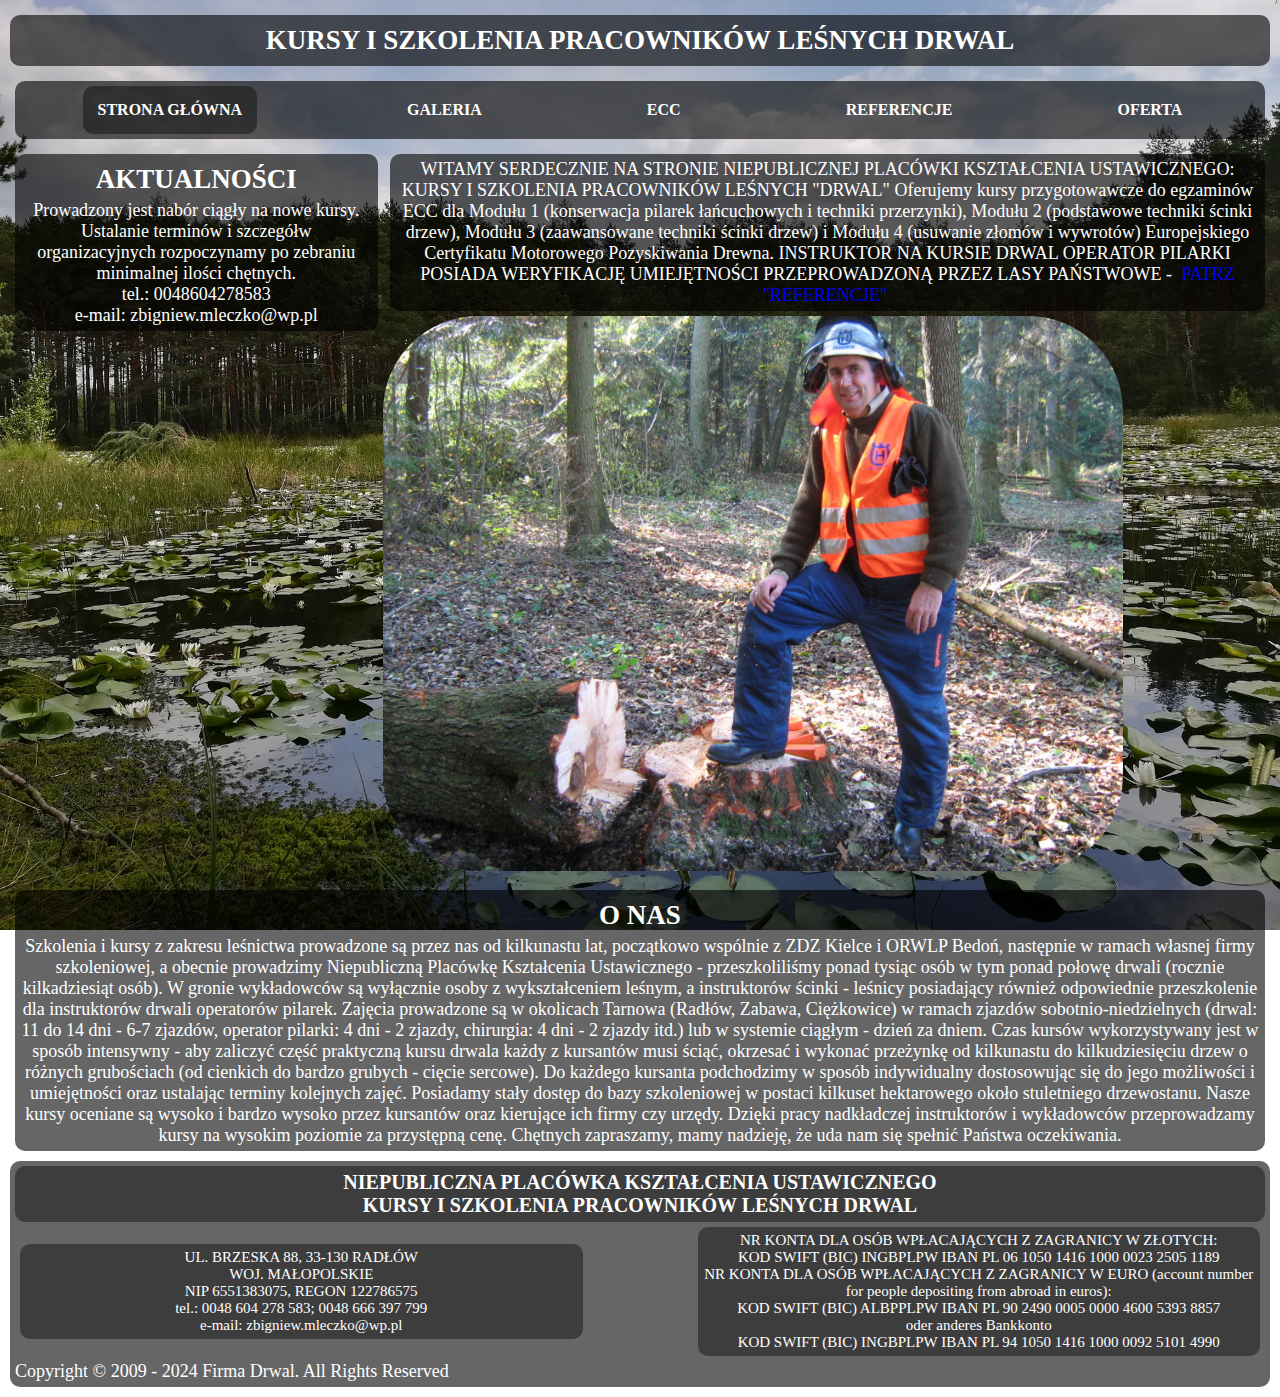
<file: index.html>
<!DOCTYPE html>
<html lang="pl">
    <head>
        <title>KURSY I SZKOLENIA PRACOWNIKÓW LEŚNYCH DRWAL</title>
        <link rel="stylesheet" href="style.css">
        <link rel="icon" href="images/tree.png" type="image/png">
        <meta charset="UTF-8">
        <meta name="viewport" content="width=device-width, initial-scale=1.0">
        <meta name="Keywords" content="kurs, kurs drwali, drwal, skider, chirurgia drzew, szkolenia, kurs bhp dla leśników, kursy drwala świętokrzyskie, kursy drwala małopolskie">
        <meta name="Author" content="Michał Mleczko">
        <meta name="Generator" content="Visual Studio Code">
    </head>

    <body>
        <header class="text1">
            <h2>KURSY I SZKOLENIA PRACOWNIKÓW LEŚNYCH DRWAL</h2>
        </header>

        <nav class="navbar" class="text1">
            <ul>
                <li><a href="index.html" class="activenav">STRONA GŁÓWNA</a></li>
                <li><a href="galeria.html">GALERIA</a></li>
                <li><a href="ecc.html">ECC</a></li>
                <li><a href="referencje.html">REFERENCJE</a></li>
                <li><a href="oferta.html">OFERTA</a></li>
            </ul>
        </nav>

        <main id="mainMain">
            <aside class="text1">
                <h2>AKTUALNOŚCI</h2>
                Prowadzony jest nabór ciągły na nowe kursy. Ustalanie terminów i szczegółw organizacyjnych rozpoczynamy po zebraniu minimalnej ilości chętnych.<br>
                tel.: 0048604278583<br>
                e-mail: zbigniew.mleczko@wp.pl
            </aside>

            <section class="text1">
                WITAMY SERDECZNIE NA STRONIE NIEPUBLICZNEJ PLACÓWKI KSZTAŁCENIA USTAWICZNEGO: KURSY I SZKOLENIA PRACOWNIKÓW LEŚNYCH "DRWAL"
                Oferujemy kursy przygotowawcze do egzaminów ECC dla Modułu 1 (konserwacja pilarek łańcuchowych i techniki przerzynki), Modułu 2 (podstawowe techniki ścinki drzew), Modułu 3 (zaawansowane techniki ścinki drzew) i Modułu 4 (usuwanie złomów i wywrotów) Europejskiego Certyfikatu Motorowego Pozyskiwania Drewna.
                INSTRUKTOR NA KURSIE DRWAL OPERATOR PILARKI POSIADA WERYFIKACJĘ UMIEJĘTNOŚCI PRZEPROWADZONĄ PRZEZ LASY PAŃSTWOWE - <a href="/referencje.html" id="arefindex">PATRZ "REFERENCJE"</a>
            </section>

            <div id="mainImage">
                <img src="images/mainImage.jpg">
            </div>

            <div class="text1" style="color: white;">
                <h2>O NAS</h2>
                Szkolenia i kursy z zakresu leśnictwa prowadzone są przez nas od kilkunastu lat, początkowo wspólnie z ZDZ Kielce i ORWLP Bedoń, następnie w ramach własnej firmy szkoleniowej, a obecnie prowadzimy Niepubliczną Placówkę Kształcenia Ustawicznego - przeszkoliliśmy ponad tysiąc osób w tym ponad połowę drwali (rocznie kilkadziesiąt osób). W gronie wykładowców są wyłącznie osoby z wykształceniem leśnym, a instruktorów ścinki - leśnicy posiadający również odpowiednie przeszkolenie dla instruktorów drwali operatorów pilarek. Zajęcia prowadzone są w okolicach Tarnowa (Radłów, Zabawa, Ciężkowice) w ramach zjazdów sobotnio-niedzielnych (drwal: 11 do 14 dni - 6-7 zjazdów, operator pilarki: 4 dni - 2 zjazdy, chirurgia: 4 dni - 2 zjazdy itd.) lub w systemie ciągłym - dzień za dniem. Czas kursów wykorzystywany jest w sposób intensywny - aby zaliczyć część praktyczną kursu drwala każdy z kursantów musi ściąć, okrzesać i wykonać przeżynkę od kilkunastu do kilkudziesięciu drzew o różnych grubościach (od cienkich do bardzo grubych - cięcie sercowe). Do każdego kursanta podchodzimy w sposób indywidualny dostosowując się do jego możliwości i umiejętności oraz ustalając terminy kolejnych zajęć. Posiadamy stały dostęp do bazy szkoleniowej w postaci kilkuset hektarowego około stuletniego drzewostanu. Nasze kursy oceniane są wysoko i bardzo wysoko przez kursantów oraz kierujące ich firmy czy urzędy. Dzięki pracy nadkładczej instruktorów i wykładowców przeprowadzamy kursy na wysokim poziomie za przystępną cenę. Chętnych zapraszamy, mamy nadzieję, że uda nam się spełnić Państwa oczekiwania.
            </div>
        </main>


        <footer class="text1">
            <h5>
                NIEPUBLICZNA PLACÓWKA KSZTAŁCENIA USTAWICZNEGO <br>
                KURSY I SZKOLENIA PRACOWNIKÓW LEŚNYCH DRWAL
            </h5>
            
            <div class="footerBoxes">
                UL. BRZESKA 88, 33-130 RADŁÓW <br>
                WOJ. MAŁOPOLSKIE <br>
                NIP 6551383075, REGON 122786575 <br>
                tel.: 0048 604 278 583; 0048 666 397 799 <br>
                e-mail: zbigniew.mleczko@wp.pl <br>
            </div>
                
            <div class="footerBoxes">
                NR KONTA DLA OSÓB WPŁACAJĄCYCH Z ZAGRANICY W ZŁOTYCH:<br>
                KOD SWIFT (BIC) INGBPLPW IBAN PL 06 1050 1416 1000 0023 2505 1189 <br>
                NR KONTA DLA OSÓB WPŁACAJĄCYCH Z ZAGRANICY W EURO (account number for people depositing from abroad in euros):<br>
                KOD SWIFT (BIC) ALBPPLPW IBAN PL 90 2490 0005 0000 4600 5393 8857<br>
                oder anderes Bankkonto<br>
                KOD SWIFT (BIC) INGBPLPW IBAN PL 94 1050 1416 1000 0092 5101 4990
            </div>
            Copyright © 2009 - 2024 Firma Drwal. All Rights Reserved
        </footer>
    </body>
</html>
</file>
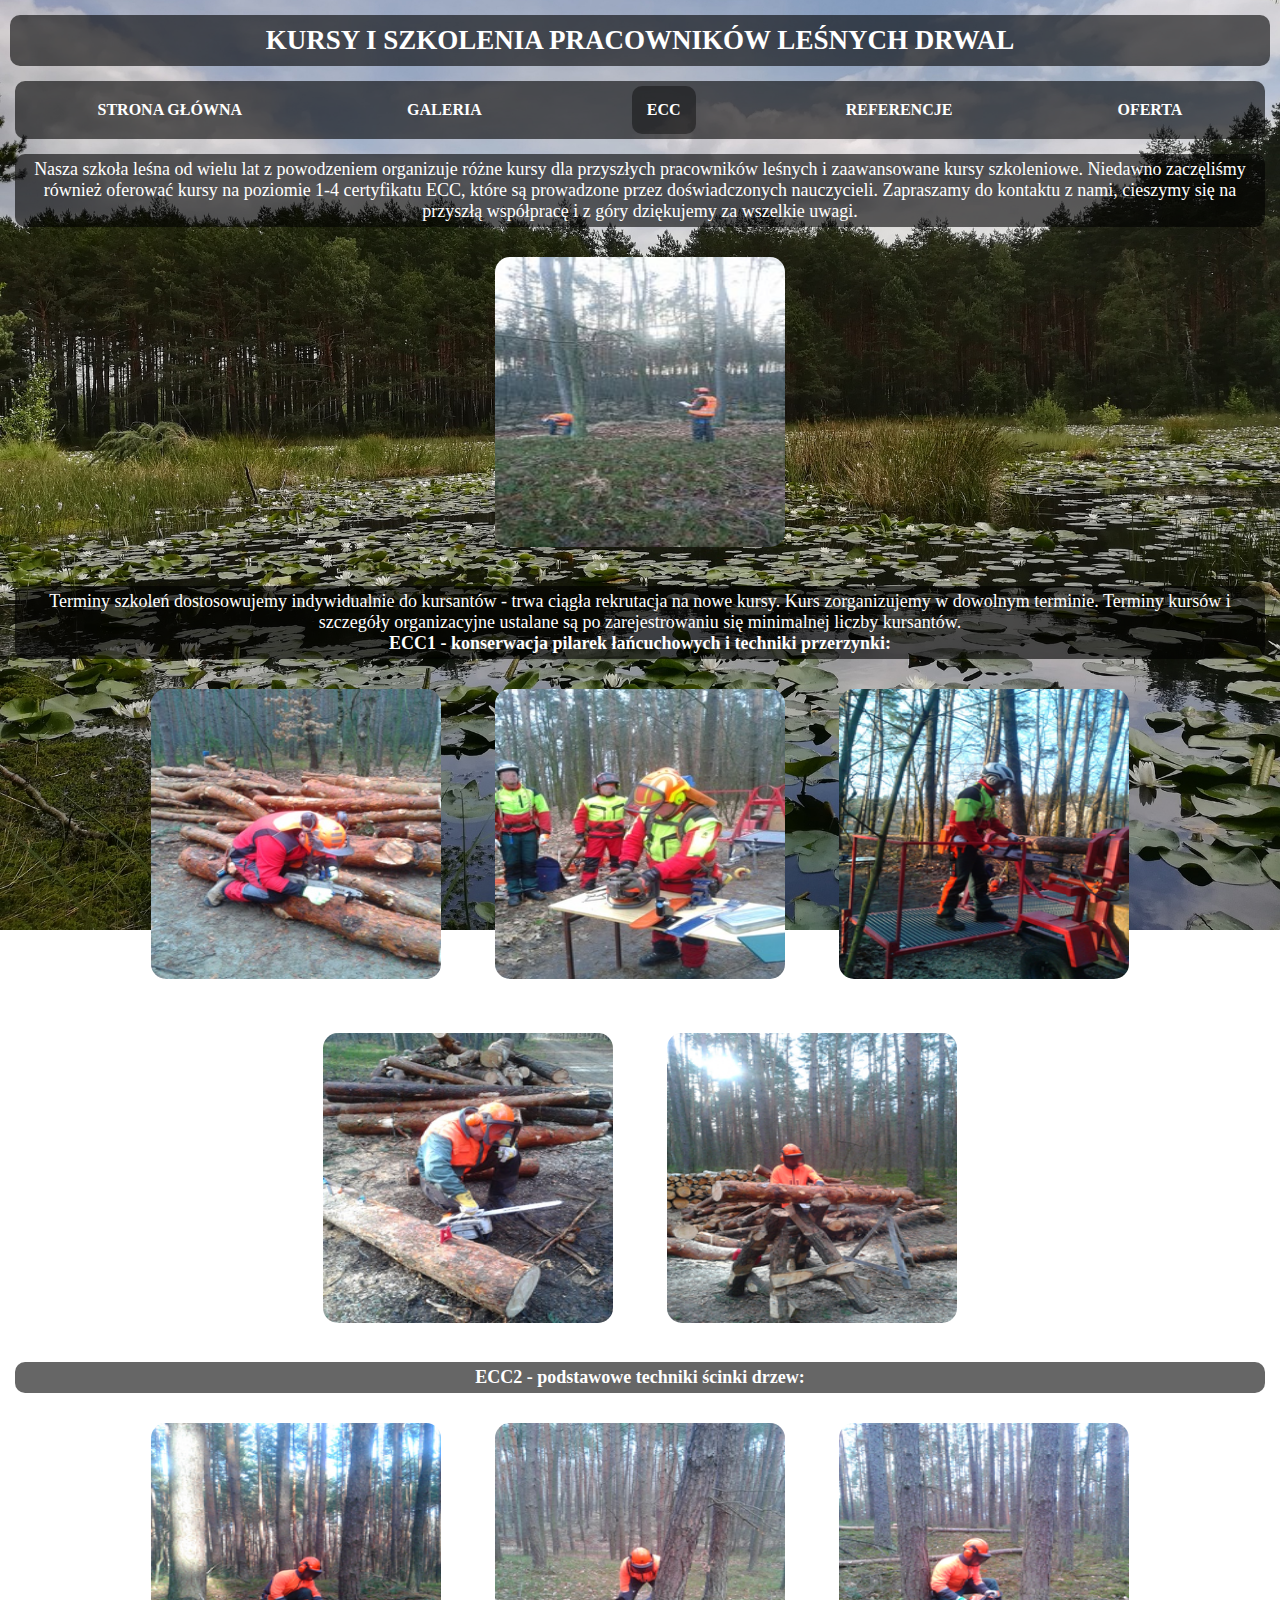
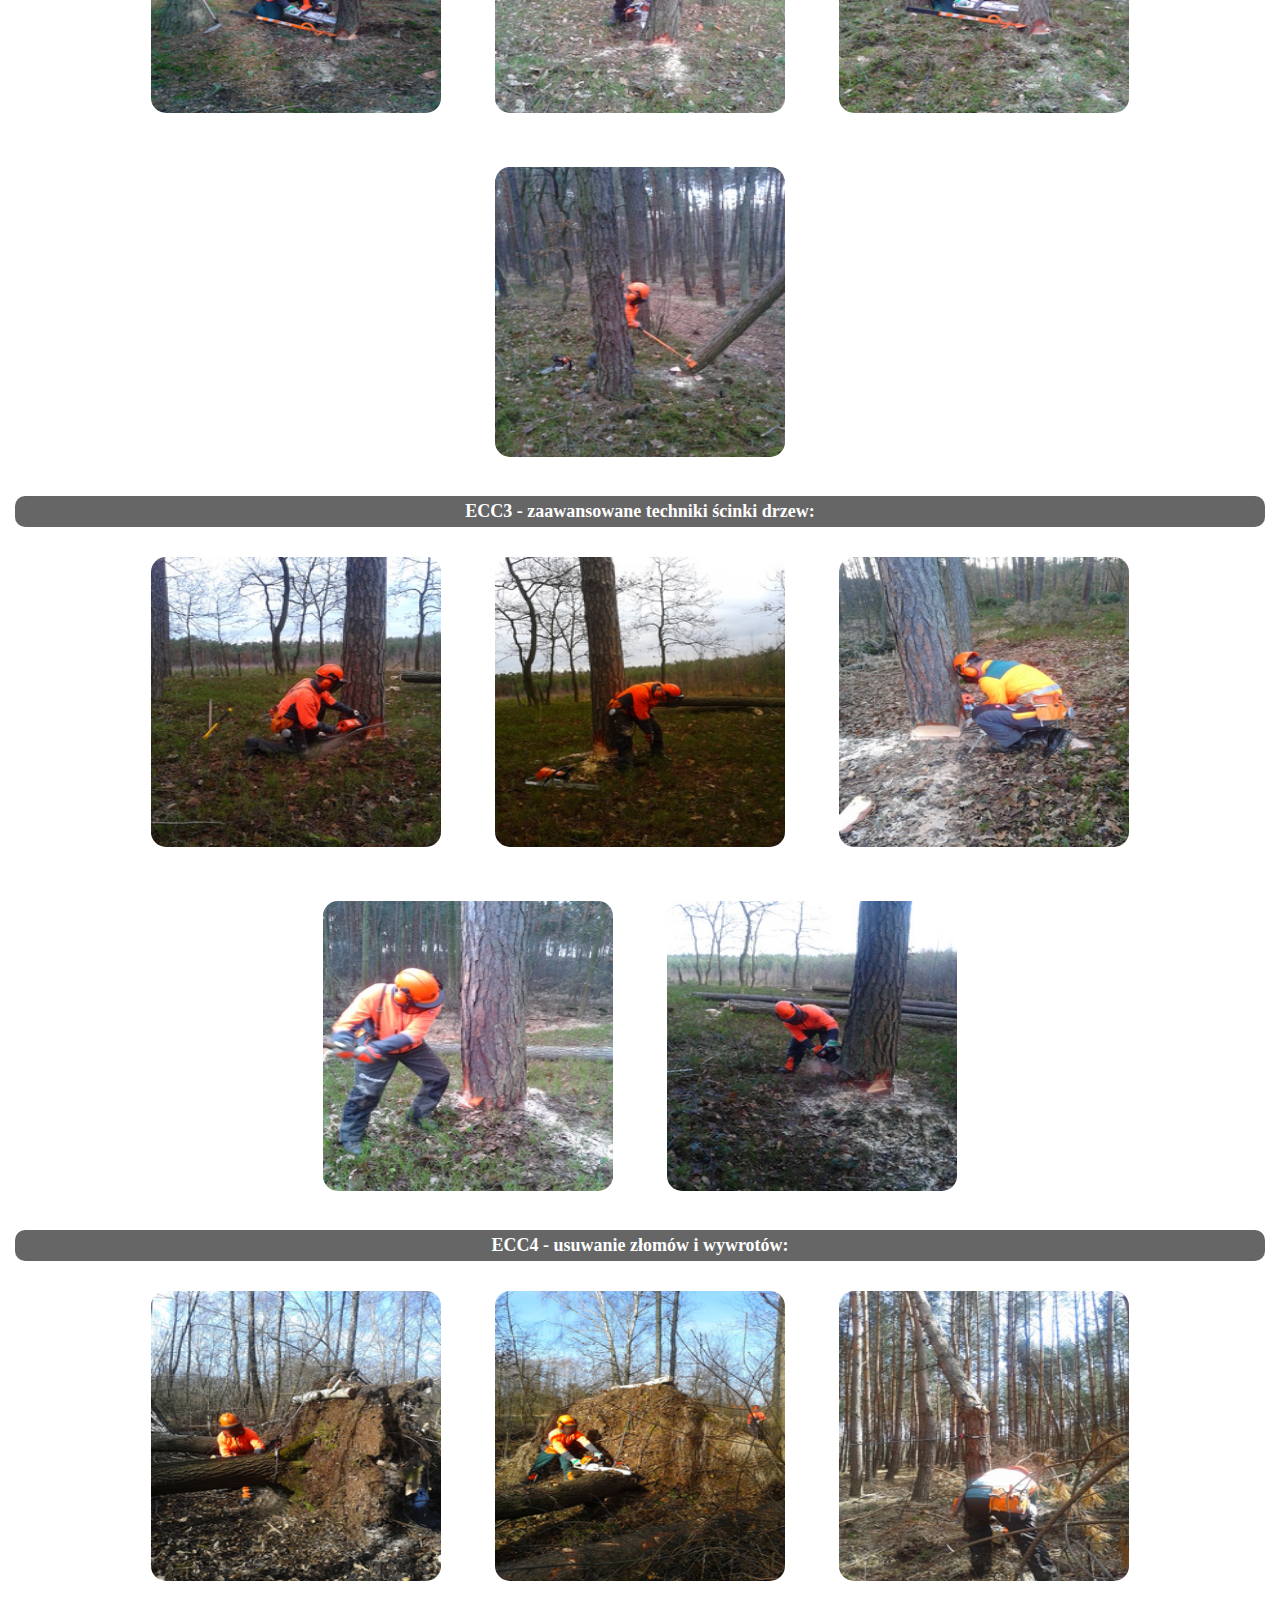
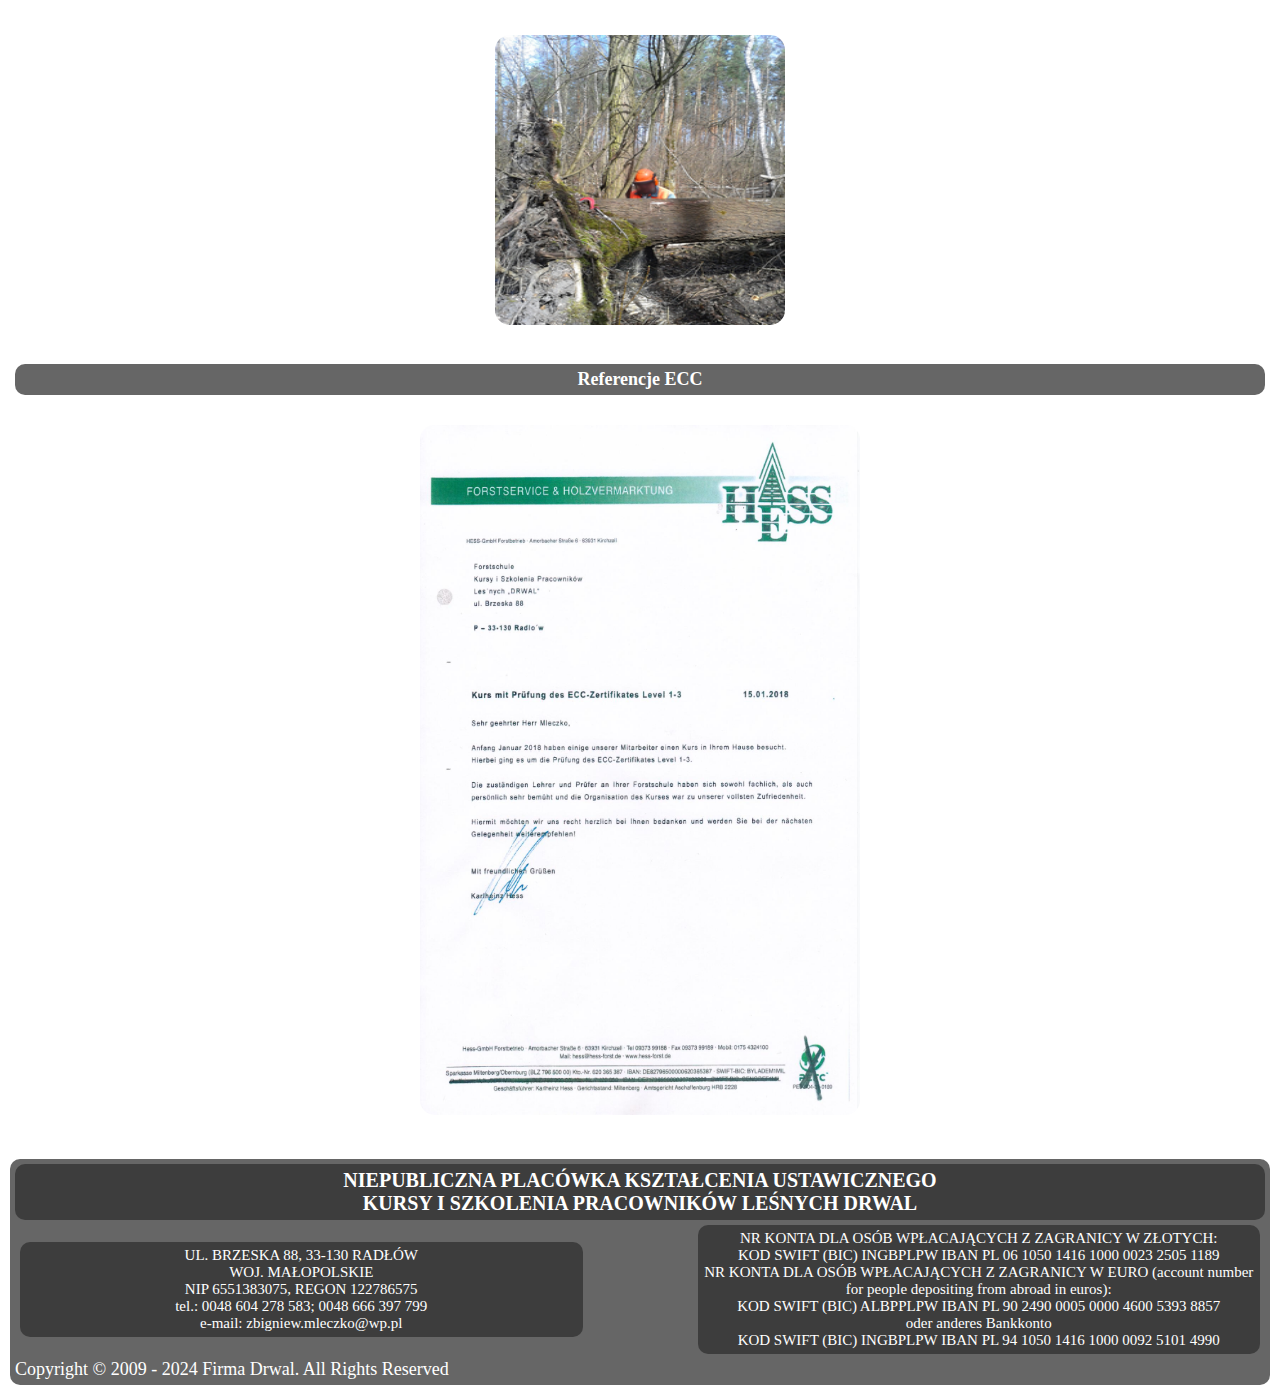
<file: ecc.html>
<!DOCTYPE html>
<html lang="pl">
    <head>
        <title>KURSY I SZKOLENIA PRACOWNIKÓW LEŚNYCH DRWAL</title>
        <link rel="stylesheet" href="style.css">
        <link rel="icon" href="images/tree.png" type="image/png">
        <meta charset="UTF-8">
        <meta name="viewport" content="width=device-width, initial-scale=1.0">
    </head>

    <body>
        <header class="text1">
            <h2>KURSY I SZKOLENIA PRACOWNIKÓW LEŚNYCH DRWAL</h2>
        </header>

        <nav class="navbar">
            <ul>
                <li><a href="index.html">STRONA GŁÓWNA</a></li>
                <li><a href="galeria.html">GALERIA</a></li>
                <li><a href="ecc.html" class="activenav">ECC</a></li>
                <li><a href="referencje.html">REFERENCJE</a></li>
                <li><a href="oferta.html">OFERTA</a></li>
            </ul>
        </nav>

        <main class="galeryMain">
            <div class="text1">Nasza szkoła leśna od wielu lat z powodzeniem organizuje różne kursy dla przyszłych pracowników leśnych i zaawansowane kursy szkoleniowe. Niedawno zaczęliśmy również oferować kursy na poziomie 1-4 certyfikatu ECC, które są prowadzone przez doświadczonych nauczycieli. Zapraszamy do kontaktu z nami, cieszymy się na przyszłą współpracę i z góry dziękujemy za wszelkie uwagi.</div>
            <div class="galeryImagesS">
                <img src="images/ecc/ecc1.jpg">
            </div>

            <div class="text1">
                Terminy szkoleń dostosowujemy indywidualnie do kursantów - trwa ciągła rekrutacja na nowe kursy. Kurs zorganizujemy w dowolnym terminie. Terminy kursów i szczegóły organizacyjne ustalane są po zarejestrowaniu się minimalnej liczby kursantów.
                <br> 
                <b>ECC1 - konserwacja pilarek łańcuchowych i techniki przerzynki:</b> 
            </div>
            <div class="galeryImagesS">
                <img src="/images/ecc/ecc2.jpg">
                <img src="/images/ecc/ecc3.jpg">
                <img src="/images/ecc/ecc4.jpg">
                <img src="/images/ecc/ecc5.jpg">
                <img src="/images/ecc/ecc6.jpg">
            </div>

            <div class="text1"><b>ECC2 - podstawowe techniki ścinki drzew:</b> </div>
            <div class="galeryImagesS">
                <img src="/images/ecc/ecc21.jpg">
                <img src="/images/ecc/ecc22.jpg">
                <img src="/images/ecc/ecc23.jpg">
                <img src="/images/ecc/ecc24.jpg">
            </div>

            <div class="text1"><b>ECC3 - zaawansowane techniki ścinki drzew:</b> </div>
            <div class="galeryImagesS">
                <img src="/images/ecc/ecc31.jpg">
                <img src="/images/ecc/ecc32.jpg">
                <img src="/images/ecc/ecc33.jpg">
                <img src="/images/ecc/ecc34.jpg">
                <img src="/images/ecc/ecc35.jpg">
            </div>

            <div class="text1"><b>ECC4 - usuwanie złomów i wywrotów:</b> </div>
            <div class="galeryImagesS">
                <img src="/images/ecc/ecc41.jpg">
                <img src="/images/ecc/ecc42.jpg">
                <img src="/images/ecc/ecc43.jpg">
                <img src="/images/ecc/ecc44.jpg">
            </div>

            <div class="text1"><b>Referencje ECC</b> </div>
            <div class="galeryImagesL">
                <img src="/images/ecc/refhess.jpg">
            </div>
        </main>


        <footer class="text1">
            <h5>
                NIEPUBLICZNA PLACÓWKA KSZTAŁCENIA USTAWICZNEGO <br>
                KURSY I SZKOLENIA PRACOWNIKÓW LEŚNYCH DRWAL
            </h5>
            
            <div class="footerBoxes">
                UL. BRZESKA 88, 33-130 RADŁÓW <br>
                WOJ. MAŁOPOLSKIE <br>
                NIP 6551383075, REGON 122786575 <br>
                tel.: 0048 604 278 583; 0048 666 397 799 <br>
                e-mail: zbigniew.mleczko@wp.pl <br>
            </div>
                
            <div class="footerBoxes">
                NR KONTA DLA OSÓB WPŁACAJĄCYCH Z ZAGRANICY W ZŁOTYCH:<br>
                KOD SWIFT (BIC) INGBPLPW IBAN PL 06 1050 1416 1000 0023 2505 1189 <br>
                NR KONTA DLA OSÓB WPŁACAJĄCYCH Z ZAGRANICY W EURO (account number for people depositing from abroad in euros):<br>
                KOD SWIFT (BIC) ALBPPLPW IBAN PL 90 2490 0005 0000 4600 5393 8857<br>
                oder anderes Bankkonto<br>
                KOD SWIFT (BIC) INGBPLPW IBAN PL 94 1050 1416 1000 0092 5101 4990
            </div>
            Copyright © 2009 - 2024 Firma Drwal. All Rights Reserved
        </footer>
    </body>
</html>
</file>
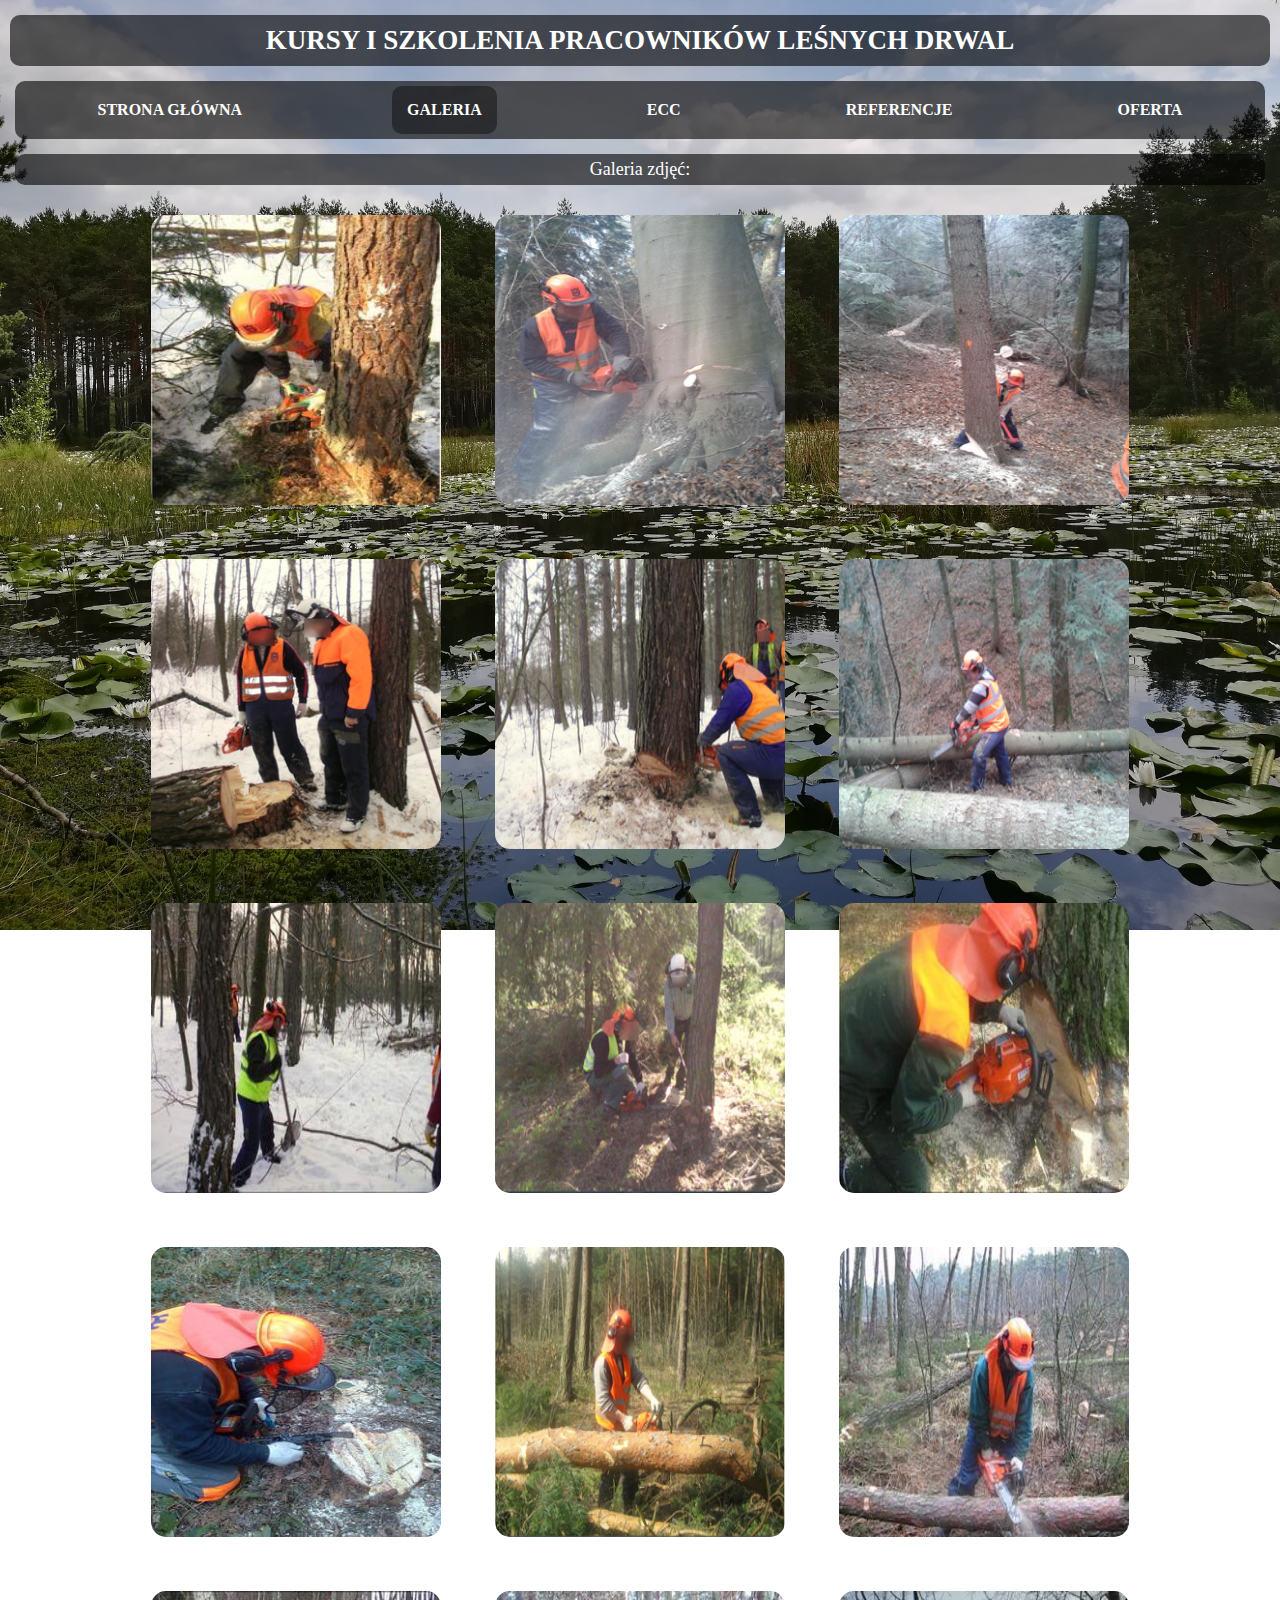
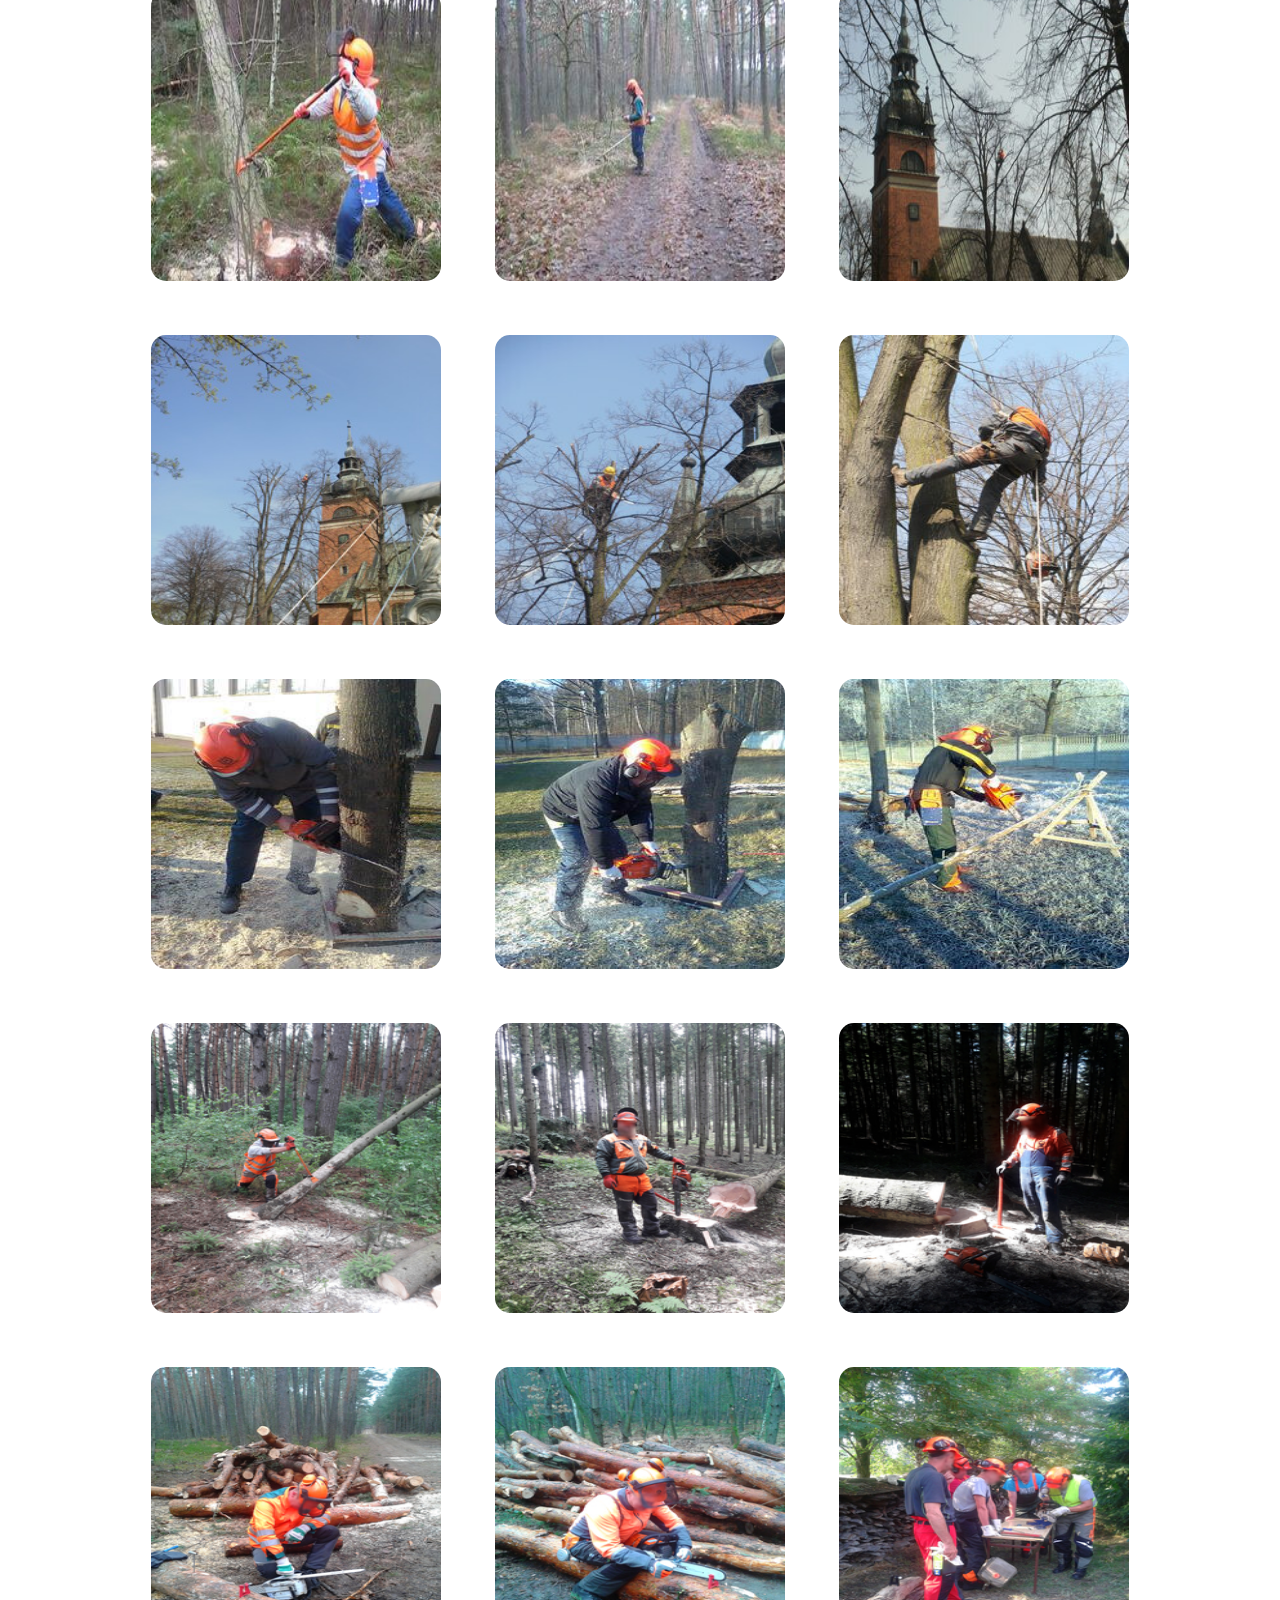
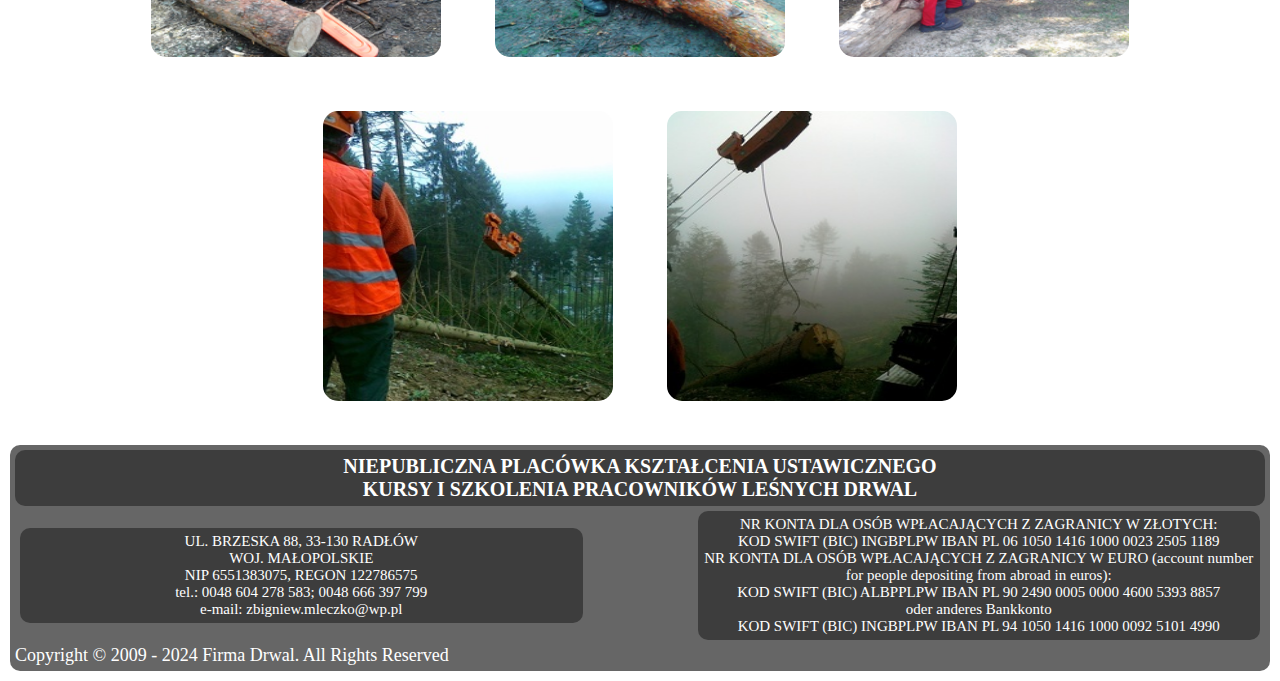
<file: galeria.html>
<!DOCTYPE html>
<html lang="pl">
    <head>
        <title>KURSY I SZKOLENIA PRACOWNIKÓW LEŚNYCH DRWAL</title>
        <link rel="stylesheet" href="style.css">
        <link rel="icon" href="images/tree.png" type="image/png">
        <meta charset="UTF-8">
        <meta name="viewport" content="width=device-width, initial-scale=1.0">
    </head>

    <body>
        <header class="text1">
            <h2>KURSY I SZKOLENIA PRACOWNIKÓW LEŚNYCH DRWAL</h2>
        </header>

        <nav class="navbar">
            <ul>
                <li><a href="index.html">STRONA GŁÓWNA</a></li>
                <li><a href="galeria.html" class="activenav">GALERIA</a></li>
                <li><a href="ecc.html">ECC</a></li>
                <li><a href="referencje.html">REFERENCJE</a></li>
                <li><a href="oferta.html">OFERTA</a></li>
            </ul>
        </nav>


        <main class="galeryMain">
            <div class="text1">Galeria zdjęć:</div>

            <div class="galeryImagesS">
                <img src="/images/galeria/gal1.jpg">
                <img src="/images/galeria/gal2.jpg">
                <img src="/images/galeria/gal3.jpg">
                <img src="/images/galeria/gal4.jpg">
                <img src="/images/galeria/gal5.jpg">
                <img src="/images/galeria/gal6.jpg">
                <img src="/images/galeria/gal7.jpg">
                <img src="/images/galeria/gal8.jpg">
                <img src="/images/galeria/gal9.jpg">
                <img src="/images/galeria/gal10.jpg">
                <img src="/images/galeria/gal11.jpg">
                <img src="/images/galeria/gal12.jpg">
                <img src="/images/galeria/gal13.jpg">
                <img src="/images/galeria/gal14.jpg">
                <img src="/images/galeria/gal15.jpg">
                <img src="/images/galeria/gal16.jpg">
                <img src="/images/galeria/gal17.jpg">
                <img src="/images/galeria/gal18.jpg">
                <img src="/images/galeria/gal19.jpg">
                <img src="/images/galeria/gal20.jpg">
                <img src="/images/galeria/gal21.jpg"> 
                <img src="/images/galeria/gal22.jpg">
                <img src="/images/galeria/gal23.jpg">
                <img src="/images/galeria/gal24.jpg">
                <img src="/images/galeria/gal25.jpg">
                <img src="/images/galeria/gal26.jpg">
                <img src="/images/galeria/gal27.jpg">               
                <img src="/images/galeria/galeria1.jpg">
                <img src="/images/galeria/galeria.jpg">
            </div>
        </main>


        <footer class="text1">
            <h5>
                NIEPUBLICZNA PLACÓWKA KSZTAŁCENIA USTAWICZNEGO <br>
                KURSY I SZKOLENIA PRACOWNIKÓW LEŚNYCH DRWAL
            </h5>
            
            <div class="footerBoxes">
                UL. BRZESKA 88, 33-130 RADŁÓW <br>
                WOJ. MAŁOPOLSKIE <br>
                NIP 6551383075, REGON 122786575 <br>
                tel.: 0048 604 278 583; 0048 666 397 799 <br>
                e-mail: zbigniew.mleczko@wp.pl <br>
            </div>
                
            <div class="footerBoxes">
                NR KONTA DLA OSÓB WPŁACAJĄCYCH Z ZAGRANICY W ZŁOTYCH:<br>
                KOD SWIFT (BIC) INGBPLPW IBAN PL 06 1050 1416 1000 0023 2505 1189 <br>
                NR KONTA DLA OSÓB WPŁACAJĄCYCH Z ZAGRANICY W EURO (account number for people depositing from abroad in euros):<br>
                KOD SWIFT (BIC) ALBPPLPW IBAN PL 90 2490 0005 0000 4600 5393 8857<br>
                oder anderes Bankkonto<br>
                KOD SWIFT (BIC) INGBPLPW IBAN PL 94 1050 1416 1000 0092 5101 4990
            </div>
            Copyright © 2009 - 2024 Firma Drwal. All Rights Reserved
        </footer>
    </body>
</html>
</file>
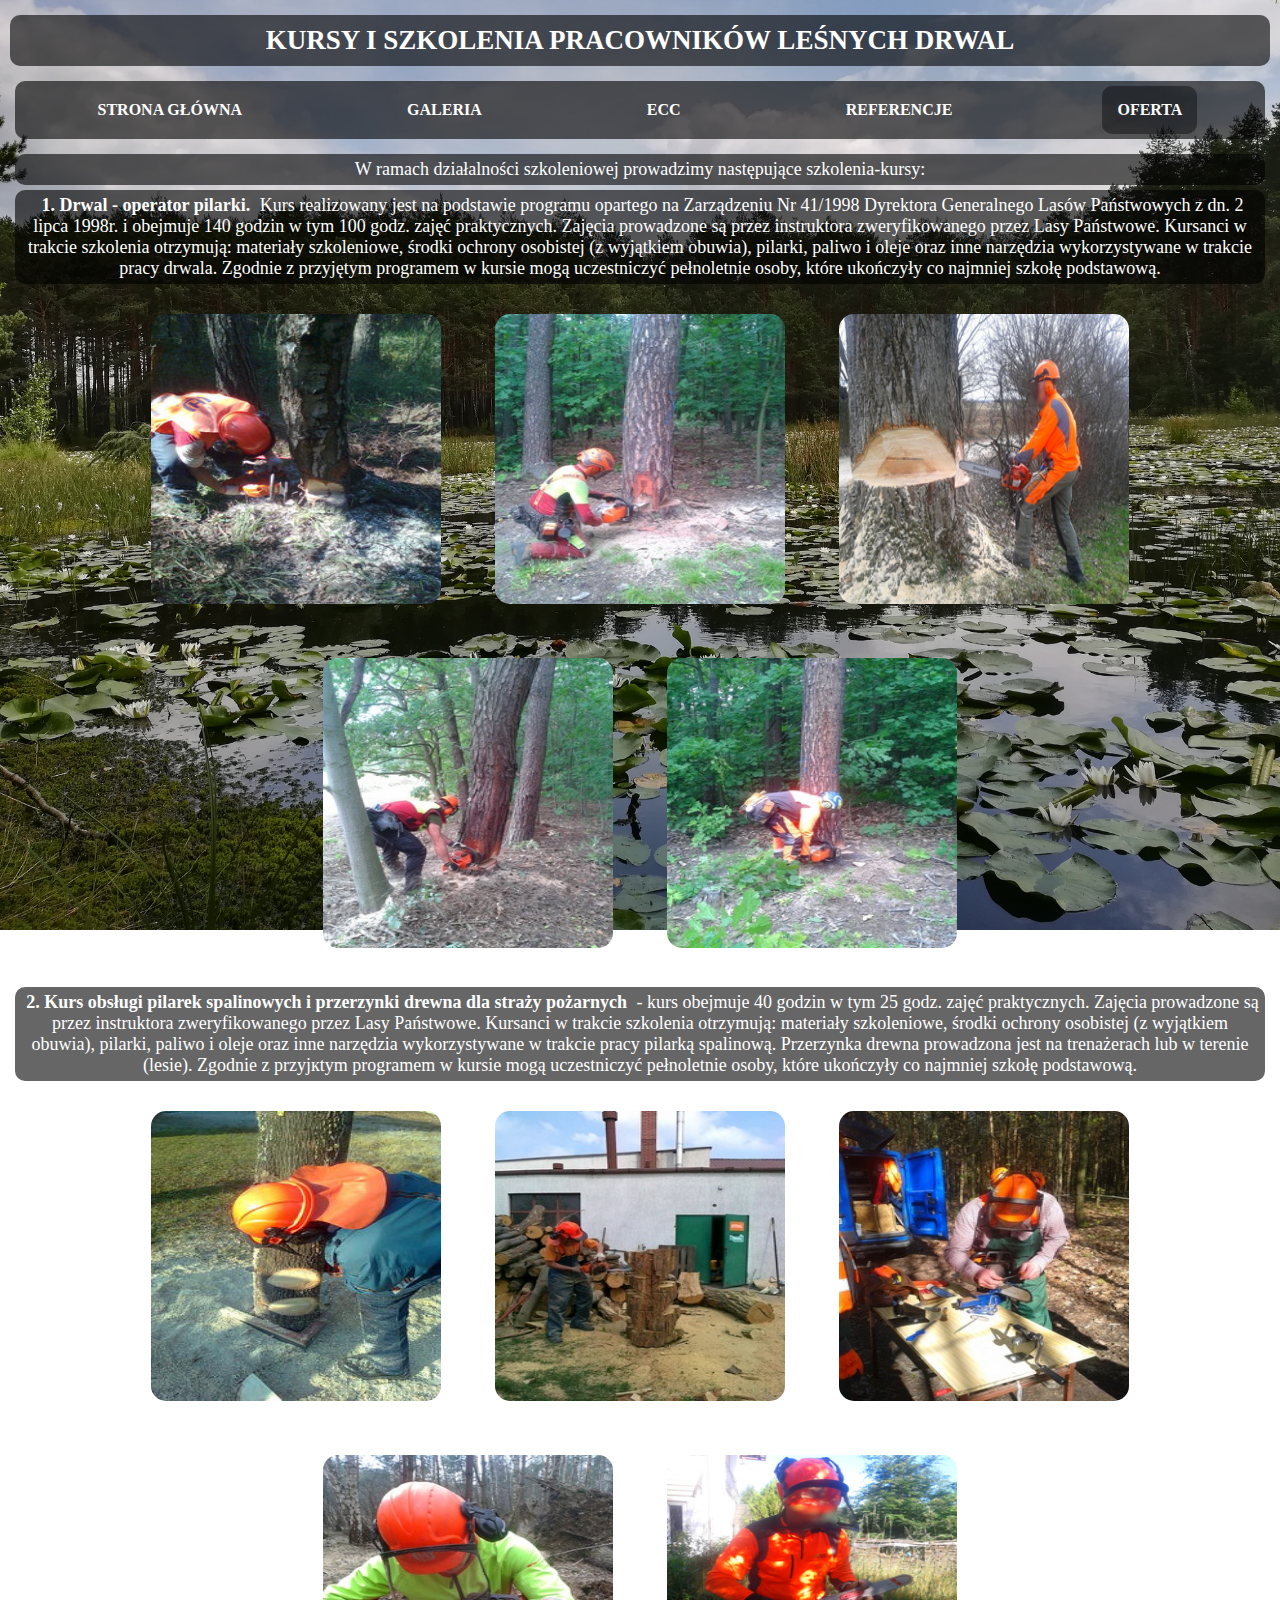
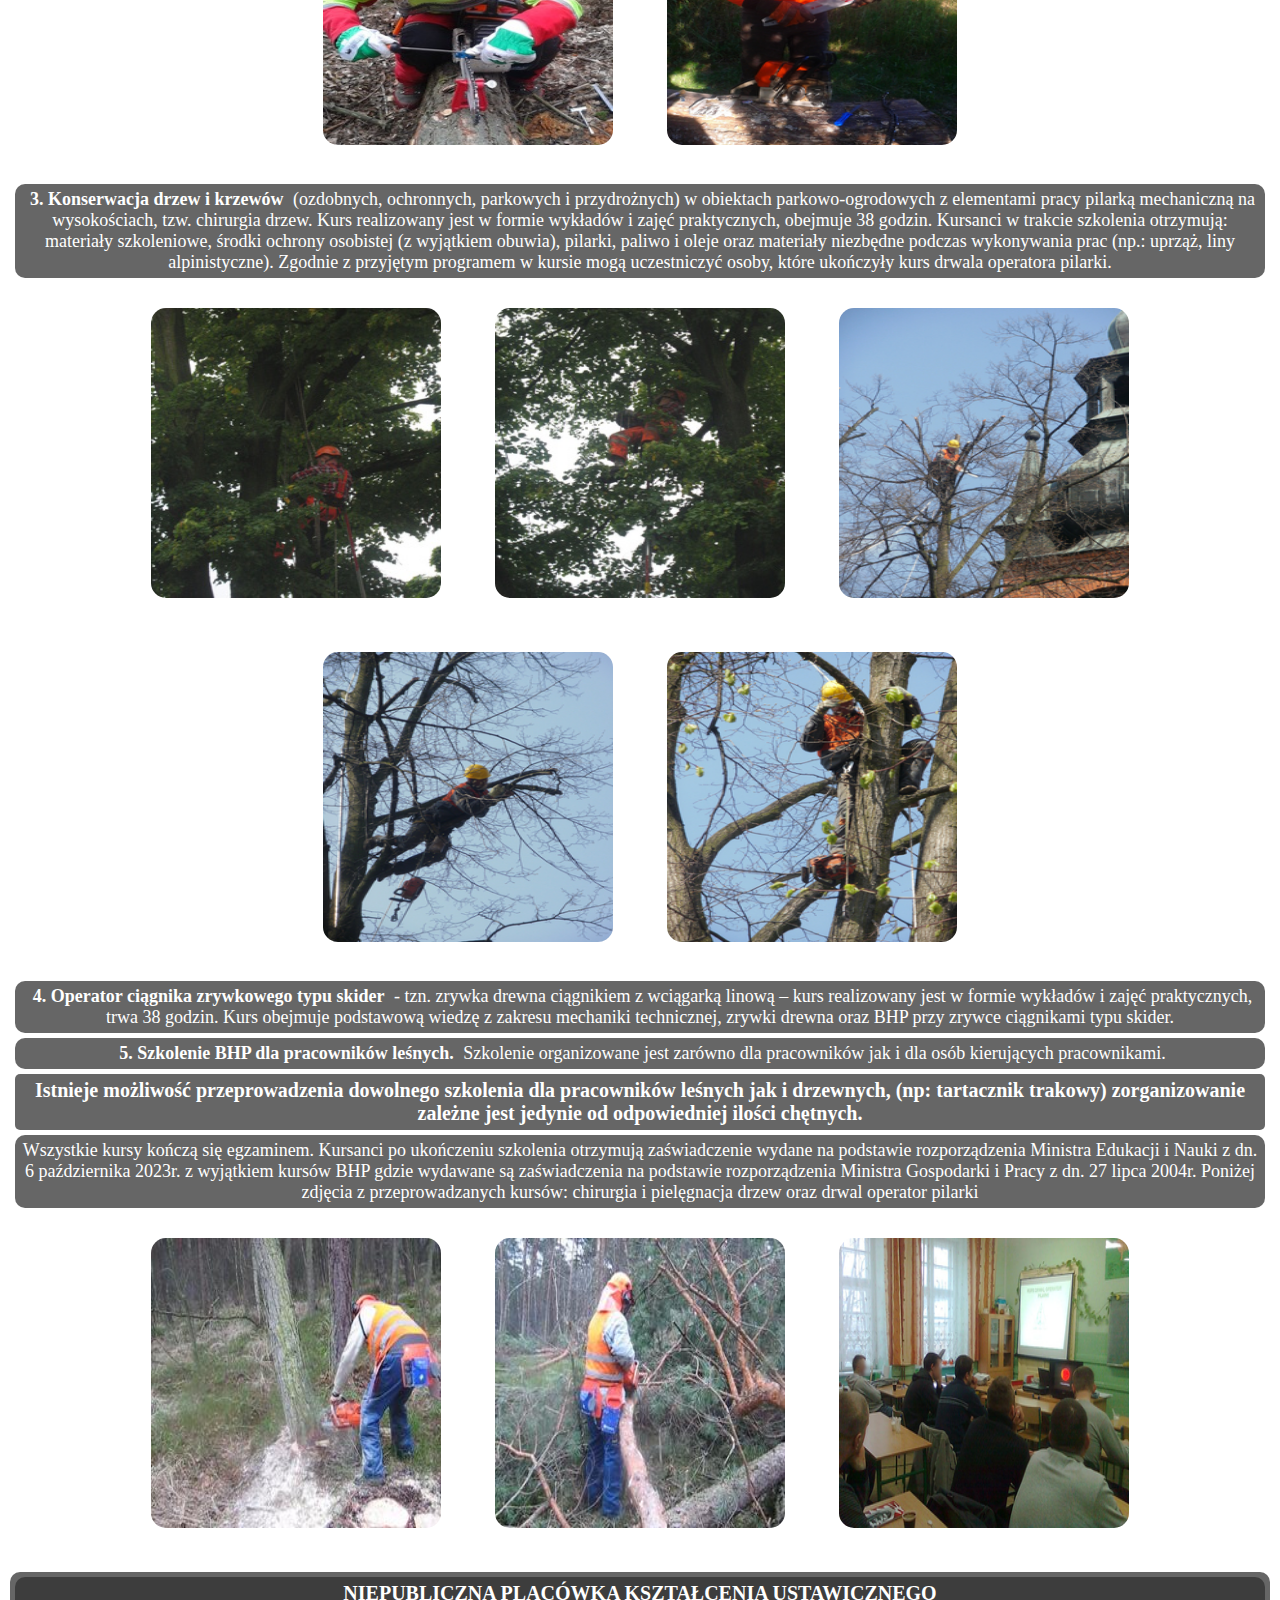
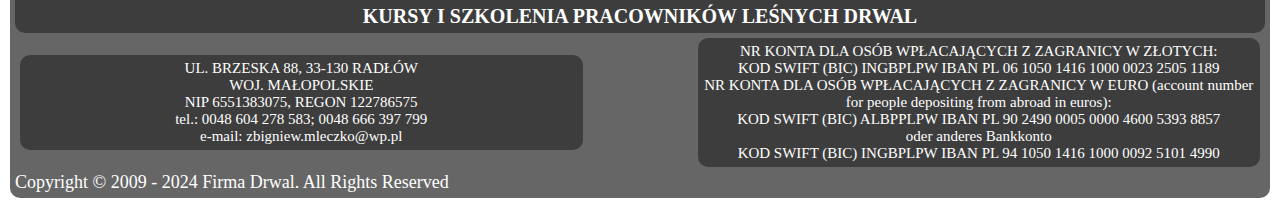
<file: oferta.html>
<!DOCTYPE html>
<html lang="pl">
    <head>
        <title>KURSY I SZKOLENIA PRACOWNIKÓW LEŚNYCH DRWAL</title>
        <link rel="stylesheet" href="style.css">
        <link rel="icon" href="images/tree.png" type="image/png">
        <meta charset="UTF-8">
        <meta name="viewport" content="width=device-width, initial-scale=1.0">
    </head>

    <body>
        <header  class="text1">
            <h2>KURSY I SZKOLENIA PRACOWNIKÓW LEŚNYCH DRWAL</h2>
        </header>

        <nav class="navbar">
            <ul>
                <li><a href="index.html">STRONA GŁÓWNA</a></li>
                <li><a href="galeria.html">GALERIA</a></li>
                <li><a href="ecc.html">ECC</a></li>
                <li><a href="referencje.html">REFERENCJE</a></li>
                <li><a href="oferta.html" class="activenav">OFERTA</a></li>
            </ul>
        </nav>

        <main>
            <div class="text1">W ramach działalności szkoleniowej prowadzimy następujące szkolenia-kursy:</div>

            <div class="text1"><b>1. Drwal - operator pilarki.</b> Kurs realizowany jest na podstawie programu opartego na Zarządzeniu Nr 41/1998 Dyrektora Generalnego Lasów Państwowych z dn. 2 lipca 1998r. i obejmuje 140 godzin w tym 100 godz. zajęć praktycznych. Zajęcia prowadzone są przez instruktora zweryfikowanego przez Lasy Państwowe. Kursanci w trakcie szkolenia otrzymują: materiały szkoleniowe, środki ochrony osobistej (z wyjątkiem obuwia), pilarki, paliwo i oleje oraz inne narzędzia wykorzystywane w trakcie pracy drwala. Zgodnie z przyjętym programem w kursie mogą uczestniczyć pełnoletnie osoby, które ukończyły co najmniej szkołę podstawową.</div>
            <div class="galeryImagesS">
                <img src="/images/offerta/off1.jpg">
                <img src="/images/offerta/drwal8.jpg">
                <img src="/images/offerta/drwal4.jpg">
                <img src="/images/offerta/drwal6.jpg">
                <img src="/images/offerta/drwal7.jpg">
            </div>

            <div class="text1"><b>2. Kurs obsługi pilarek spalinowych i przerzynki drewna dla straży pożarnych</b> - kurs obejmuje 40 godzin w tym 25 godz. zajęć praktycznych. Zajęcia prowadzone są przez instruktora zweryfikowanego przez Lasy Państwowe. Kursanci w trakcie szkolenia otrzymują: materiały szkoleniowe, środki ochrony osobistej (z wyjątkiem obuwia), pilarki, paliwo i oleje oraz inne narzędzia wykorzystywane w trakcie pracy pilarką spalinową. Przerzynka drewna prowadzona jest na trenażerach lub w terenie (lesie). Zgodnie z przyjкtym programem w kursie mogą uczestniczyć pełnoletnie osoby, które ukończyły co najmniej szkołę podstawową.</div>
            <div class="galeryImagesS">
                <img src="/images/offerta/off2.jpg">
                <img src="/images/offerta/obsługa7.jpg">
                <img src="/images/offerta/obsługa6.jpg">
                <img src="/images/offerta/obsługa3.jpg">
                <img src="/images/offerta/obsługa4.jpg">
            </div>

            <div class="text1"><b>3. Konserwacja drzew i krzewów</b> (ozdobnych, ochronnych, parkowych i przydrożnych) w obiektach parkowo-ogrodowych z elementami pracy pilarką mechaniczną na wysokościach, tzw. chirurgia drzew. Kurs realizowany jest w formie wykładów i zajęć praktycznych, obejmuje 38 godzin. Kursanci w trakcie szkolenia otrzymują: materiały szkoleniowe, środki ochrony osobistej (z wyjątkiem obuwia), pilarki, paliwo i oleje oraz materiały niezbędne podczas wykonywania prac (np.: uprząż, liny alpinistyczne). Zgodnie z przyjętym programem w kursie mogą uczestniczyć osoby, które ukończyły kurs drwala operatora pilarki.</div>
            <div class="galeryImagesS">
                <img src="/images/offerta/off7.jpg">
                <img src="/images/offerta/off8.jpg">
                <img src="/images/offerta/arb4.jpg">
                <img src="/images/offerta/arb3.jpg">
                <img src="/images/offerta/arb5.jpg">
            </div>

            <div class="text1"><b>4. Operator ciągnika zrywkowego typu skider</b> - tzn. zrywka drewna ciągnikiem z wciągarką linową – kurs realizowany jest w formie wykładów i zajęć praktycznych, trwa 38 godzin. Kurs obejmuje podstawową wiedzę z zakresu mechaniki technicznej, zrywki drewna oraz BHP przy zrywce ciągnikami typu skider.</div>

            <div class="text1"><b>5. Szkolenie BHP dla pracowników leśnych.</b> Szkolenie organizowane jest zarówno dla pracowników jak i dla osób kierujących pracownikami.</div>

            <div class="text2">Istnieje możliwość przeprowadzenia dowolnego szkolenia dla pracowników leśnych jak i drzewnych, (np: tartacznik trakowy) zorganizowanie zależne jest jedynie od odpowiedniej ilości chętnych.</div>

            <div class="text1">Wszystkie kursy kończą się egzaminem. Kursanci po ukończeniu szkolenia otrzymują zaświadczenie wydane na podstawie rozporządzenia Ministra Edukacji i Nauki z dn. 6 października 2023r. z wyjątkiem kursów BHP gdzie wydawane są zaświadczenia na podstawie rozporządzenia Ministra Gospodarki i Pracy z dn. 27 lipca 2004r. Poniżej zdjęcia z przeprowadzanych kursów: chirurgia i pielęgnacja drzew oraz drwal operator pilarki</div>

            <div class="galeryImagesS">
                <img src="/images/offerta/off4.jpg">
                <img src="/images/offerta/off5.jpg">
                <img src="/images/offerta/off6.jpg">
            </div>

        </main>


        <footer class="text1">
            <h5>
                NIEPUBLICZNA PLACÓWKA KSZTAŁCENIA USTAWICZNEGO <br>
                KURSY I SZKOLENIA PRACOWNIKÓW LEŚNYCH DRWAL
            </h5>
            
            <div class="footerBoxes">
                UL. BRZESKA 88, 33-130 RADŁÓW <br>
                WOJ. MAŁOPOLSKIE <br>
                NIP 6551383075, REGON 122786575 <br>
                tel.: 0048 604 278 583; 0048 666 397 799 <br>
                e-mail: zbigniew.mleczko@wp.pl <br>
            </div>
                
            <div class="footerBoxes">
                NR KONTA DLA OSÓB WPŁACAJĄCYCH Z ZAGRANICY W ZŁOTYCH:<br>
                KOD SWIFT (BIC) INGBPLPW IBAN PL 06 1050 1416 1000 0023 2505 1189 <br>
                NR KONTA DLA OSÓB WPŁACAJĄCYCH Z ZAGRANICY W EURO (account number for people depositing from abroad in euros):<br>
                KOD SWIFT (BIC) ALBPPLPW IBAN PL 90 2490 0005 0000 4600 5393 8857<br>
                oder anderes Bankkonto<br>
                KOD SWIFT (BIC) INGBPLPW IBAN PL 94 1050 1416 1000 0092 5101 4990
            </div>
            Copyright © 2009 - 2024 Firma Drwal. All Rights Reserved
        </footer>
    </body>
</html>
</file>
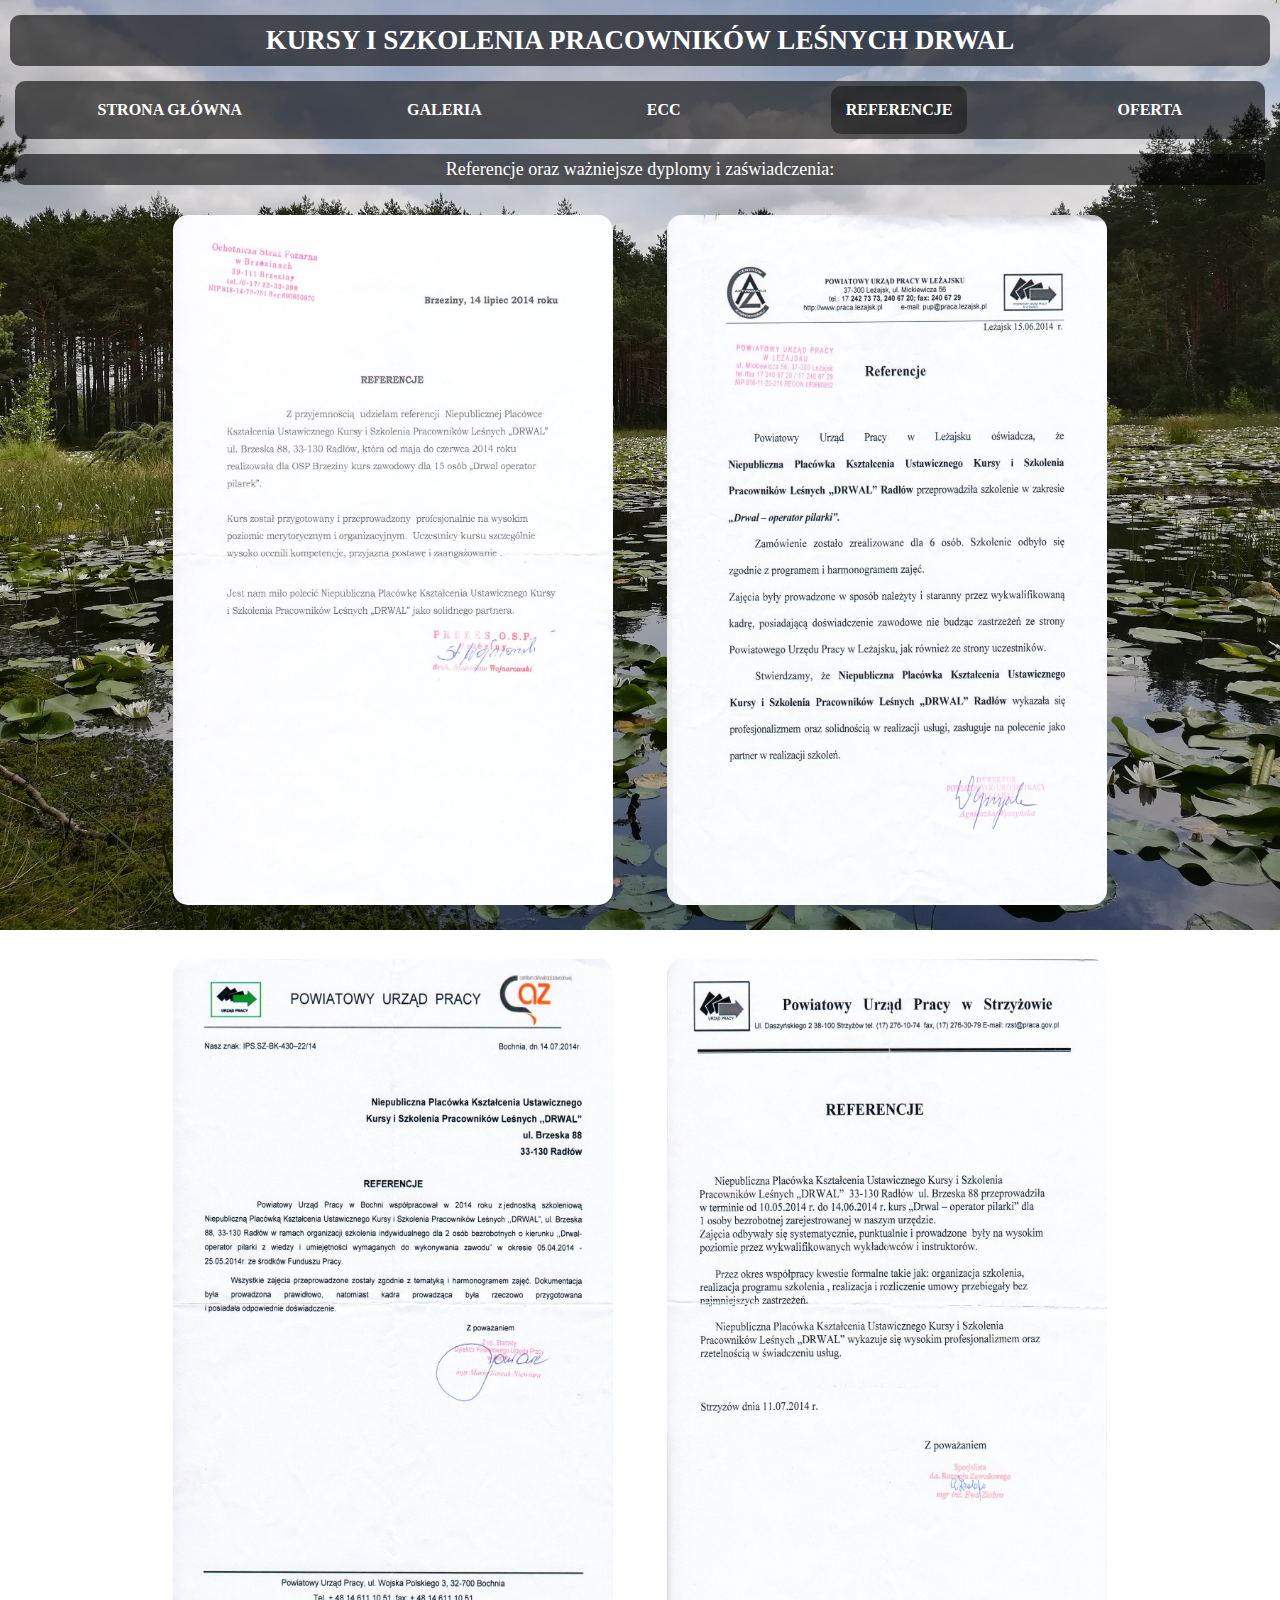
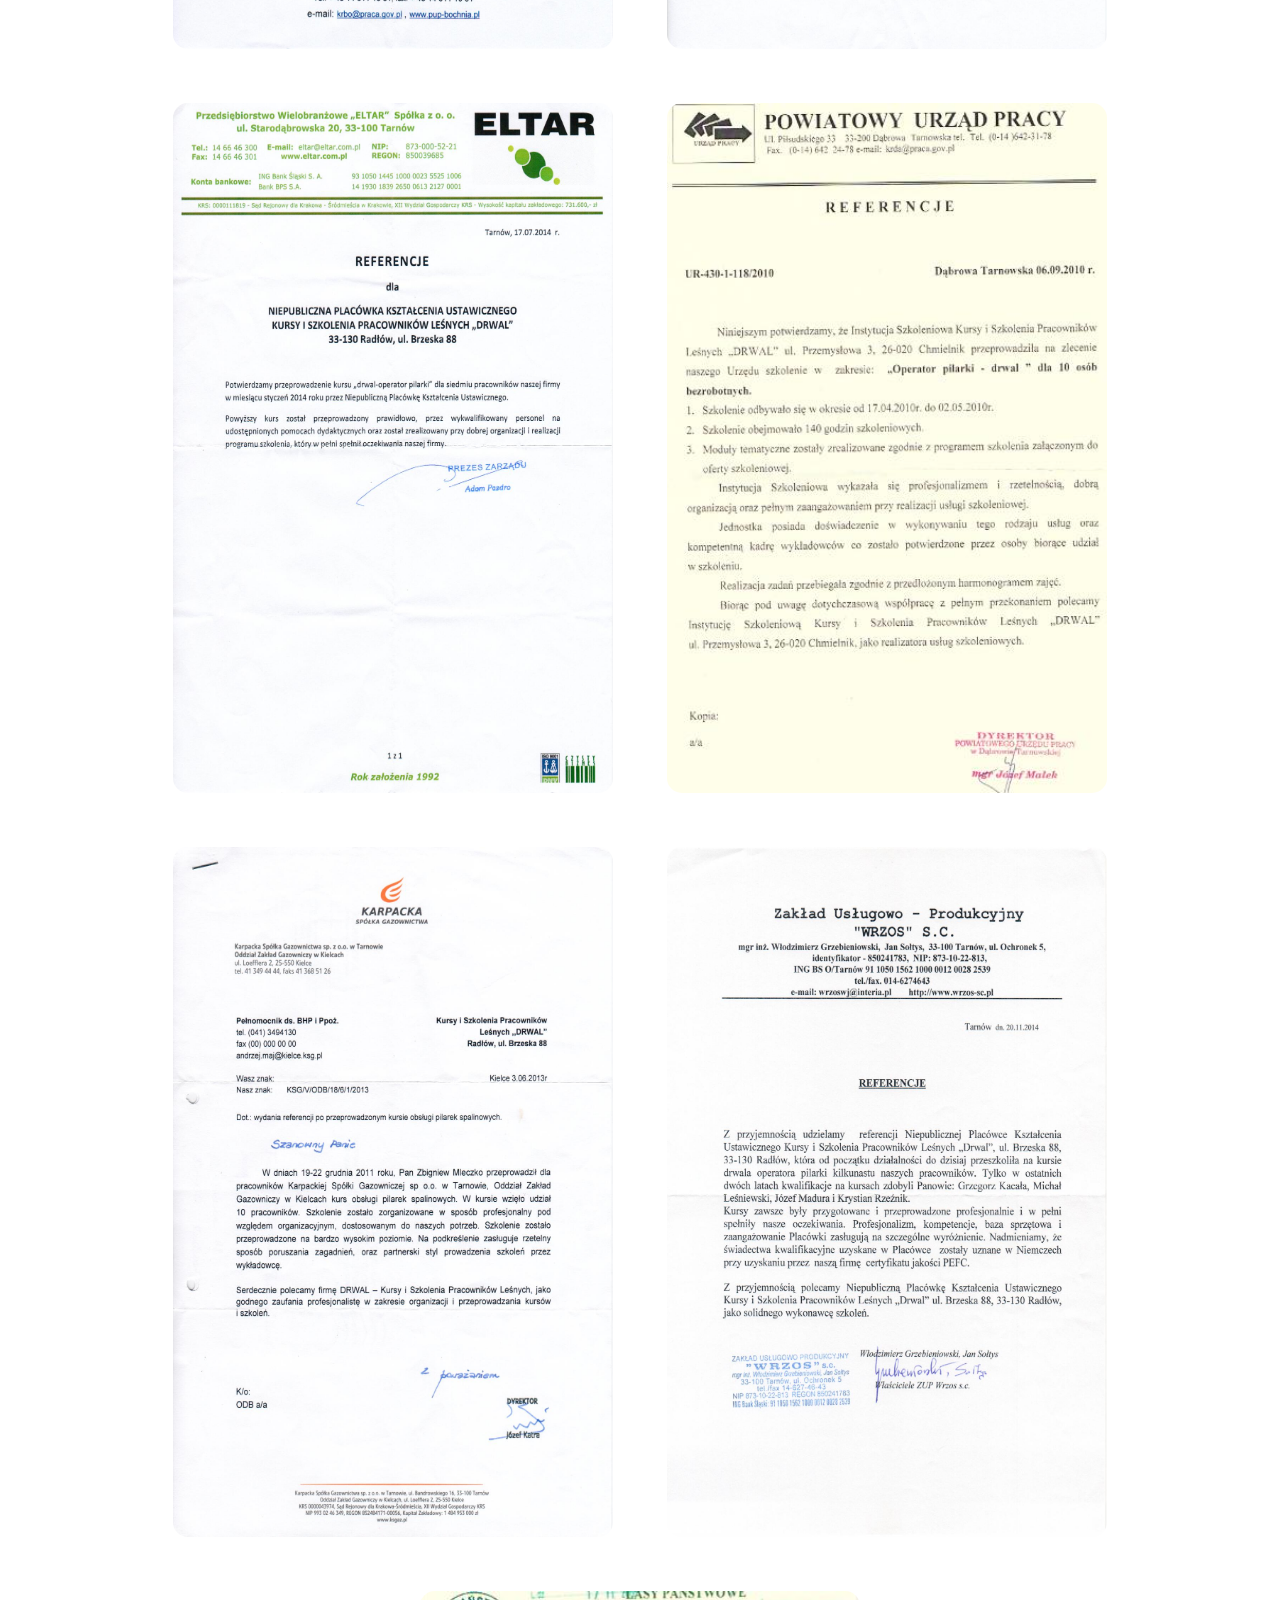
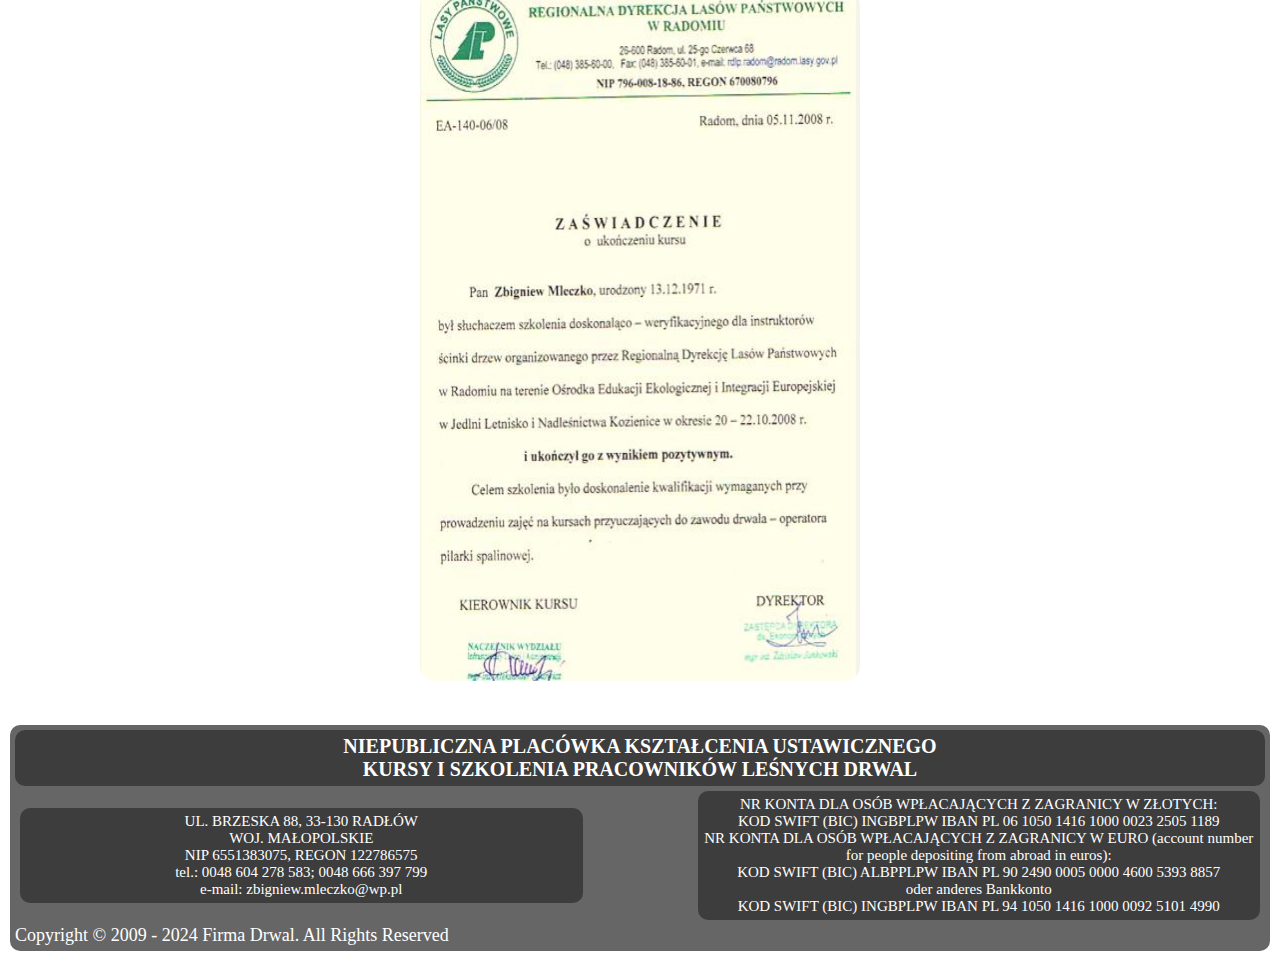
<file: referencje.html>
<!DOCTYPE html>
<html lang="pl">
    <head>
        <title>KURSY I SZKOLENIA PRACOWNIKÓW LEŚNYCH DRWAL</title>
        <link rel="stylesheet" href="style.css">
        <link rel="icon" href="images/tree.png" type="image/png">
        <meta charset="UTF-8">
        <meta name="viewport" content="width=device-width, initial-scale=1.0">
    </head>

    <body>
        <header class="text1">
            <h2>KURSY I SZKOLENIA PRACOWNIKÓW LEŚNYCH DRWAL</h2>
        </header>

        <nav class="navbar">
            <ul>
                <li><a href="index.html">STRONA GŁÓWNA</a></li>
                <li><a href="galeria.html">GALERIA</a></li>
                <li><a href="ecc.html">ECC</a></li>
                <li><a href="referencje.html" class="activenav">REFERENCJE</a></li>
                <li><a href="oferta.html">OFERTA</a></li>
            </ul>
        </nav>

        <main class="galeryMain">
            <div class="text1">Referencje oraz ważniejsze dyplomy i zaświadczenia:</div>

            <div class="galeryImagesL">
                <img src="/images/referencje/ref1.jpg">
                <img src="/images/referencje/ref2.jpg">
                <img src="/images/referencje/ref3.jpg">
                <img src="/images/referencje/ref4.jpg">
                <img src="/images/referencje/ref5.jpg">
                <img src="/images/referencje/ref6.jpg">
                <img src="/images/referencje/ref7.jpg">
                <img src="/images/referencje/ref8.jpg">
                <img src="/images/referencje/ref9.jpg">
            </div>
        </main>


        <footer class="text1">
            <h5>
                NIEPUBLICZNA PLACÓWKA KSZTAŁCENIA USTAWICZNEGO <br>
                KURSY I SZKOLENIA PRACOWNIKÓW LEŚNYCH DRWAL
            </h5>
            
            <div class="footerBoxes">
                UL. BRZESKA 88, 33-130 RADŁÓW <br>
                WOJ. MAŁOPOLSKIE <br>
                NIP 6551383075, REGON 122786575 <br>
                tel.: 0048 604 278 583; 0048 666 397 799 <br>
                e-mail: zbigniew.mleczko@wp.pl <br>
            </div>
                
            <div class="footerBoxes">
                NR KONTA DLA OSÓB WPŁACAJĄCYCH Z ZAGRANICY W ZŁOTYCH:<br>
                KOD SWIFT (BIC) INGBPLPW IBAN PL 06 1050 1416 1000 0023 2505 1189 <br>
                NR KONTA DLA OSÓB WPŁACAJĄCYCH Z ZAGRANICY W EURO (account number for people depositing from abroad in euros):<br>
                KOD SWIFT (BIC) ALBPPLPW IBAN PL 90 2490 0005 0000 4600 5393 8857<br>
                oder anderes Bankkonto<br>
                KOD SWIFT (BIC) INGBPLPW IBAN PL 94 1050 1416 1000 0092 5101 4990
            </div>
            Copyright © 2009 - 2024 Firma Drwal. All Rights Reserved
        </footer>
    </body>
</html>
</file>
<file: style.css>
body {
    background-image: url(images/walpers/tło6.jpg);
    background-size: cover;
    background-repeat: no-repeat;
    background-attachment: fixed;
    background-position: center;
}

*, *::before, *::after {
    box-sizing: border-box;
    margin: 0px;
    padding: 5px;
}

header {
    border-radius: 10px;
    width: 100%;
    height: auto;
    background-color: rgba(0, 0, 0, 0.20);
    text-align: center;
}

aside {
    margin-top: 5px;
    padding: 5px;
    float: left;
    background-color: rgba(0, 0, 0, 0.20);
    border-radius: 10px;
    width: 29%;
    min-width: 150px;
}
section {
    margin-top: 5px;
    float: right;
    background-color: rgba(0, 0, 0, 0.20);
    border-radius: 10px;    
    width: 70%;
}

#mainImage {
    width: 100%;
    margin: 0 auto;
}
#mainImage > img{
    width: 100%;
    max-width: 750px;
    border-radius: 100px;
}

.navbar {
    margin-top: 10px;
}
.navbar ul{
    border-radius: 10px;
    list-style-type: none;
    background-color: rgba(0, 0, 0, 0.60);
    padding: 0px;
    margin: 0px;
    overflow: hidden;
    display: flex;
    justify-content: space-around;
}
.navbar a {
    text-decoration: none;
    padding: 15px;
    color: white;
    display: block;
    text-align: center;
    border-radius: 10px;
}
.navbar a:hover {
    background-color: rgba(0, 0, 0, 0.70);
}
.navbar li {
    float: left;
    font-weight: bold;
}
.activenav {
    background-color: rgba(0, 0, 0, 0.40);
}

footer {
    margin-top: 10px;
    padding: 5px;
    width: 100%;
    height: auto;
    border-radius: 10px;
    background-color: rgba(0, 0, 0, 0.20);
    display: flex;
    justify-content: space-between;
    align-items: center;
    flex-wrap: wrap;
}
footer h5 {
    font-size: 20px;
    text-align: center;
    width: 100%;
    margin: 0;
    color: white;
    background-color: rgba(0, 0, 0, 0.40);
    border-radius: 10px;
}
.footerBoxes {
    height: auto;
    padding: 5px;
    width: 45%;
    color: white;
    border-radius: 10px;
    background-color: rgba(0, 0, 0, 0.40);
    font-size: 15px;
    text-align: center;
    display: flex;
    align-items: center;
    justify-content: center;
    box-sizing: border-box;
    margin: 5px;
}

.galeryImagesL img {
    margin: 20px;
    padding: 5px;
    width: 450px;
    height: 700px;
    transition: transform 0.3s ease;
    border-radius: 20px;
} 
.galeryImagesS img {
    margin: 20px;
    padding: 5px;
    width: 300px;
    height: 300px;
    transition: transform 0.3s ease;
    border-radius: 20px;
} 
.galeryImagesL img:hover, .galeryImagesS img:hover {
    transform: scale(1.2);
}
.galeryImagesS, .galeryImagesL {
    text-align: center;
}

.text1 {
    font-size: 18px;
    text-align: center;
    margin-top: 5px;
    color: rgb(255, 255, 255);
    border-radius: 10px;
    background-color: rgba(0, 0, 0, 0.60);
}
.text2 {
    font-weight: bold;
    text-align: center;
    margin-top: 5px;
    color: rgb(255, 255, 255);
    border-radius: 5px;
    background-color: rgba(0, 0, 0, 0.60);
    font-size: 20px;
}

#arefindex {
    text-decoration: none;
}
#arefindex:hover {
    color: rgb(0, 0, 151);
}

/* inne */
@media screen and (max-width: 600px) {
    .footerBoxes, aside, section {
        width: 100%;
    } 
    .galeryImagesS img {
        width: 190px; 
        height: 190px; 
        margin: 5px;
    }
    .galeryImagesL img {
        width: 400px; 
        height: 600px;
        margin: 5px;
    }
    .navbar a {
        padding: 0px;
    }
}

@media screen and (max-width: 450px) {
    .footerBoxes, aside, section {
        width: 100%;
    } 
    .galeryImagesS img {
        width: 150px; 
        height: 150px; 
        margin: 1px;
    }
    .galeryImagesL img {
        width: 300px; 
        height: 400px;
        margin: 5px;
    }
    .navbar {
        overflow-x: auto; 
        white-space: nowrap;
    }
    .navbar ul {
        display: inline-flex;
        padding: 0;
        margin: 0;
        list-style: none;
    }
    .navbar li {
        display: inline;
    }
}
</file>
